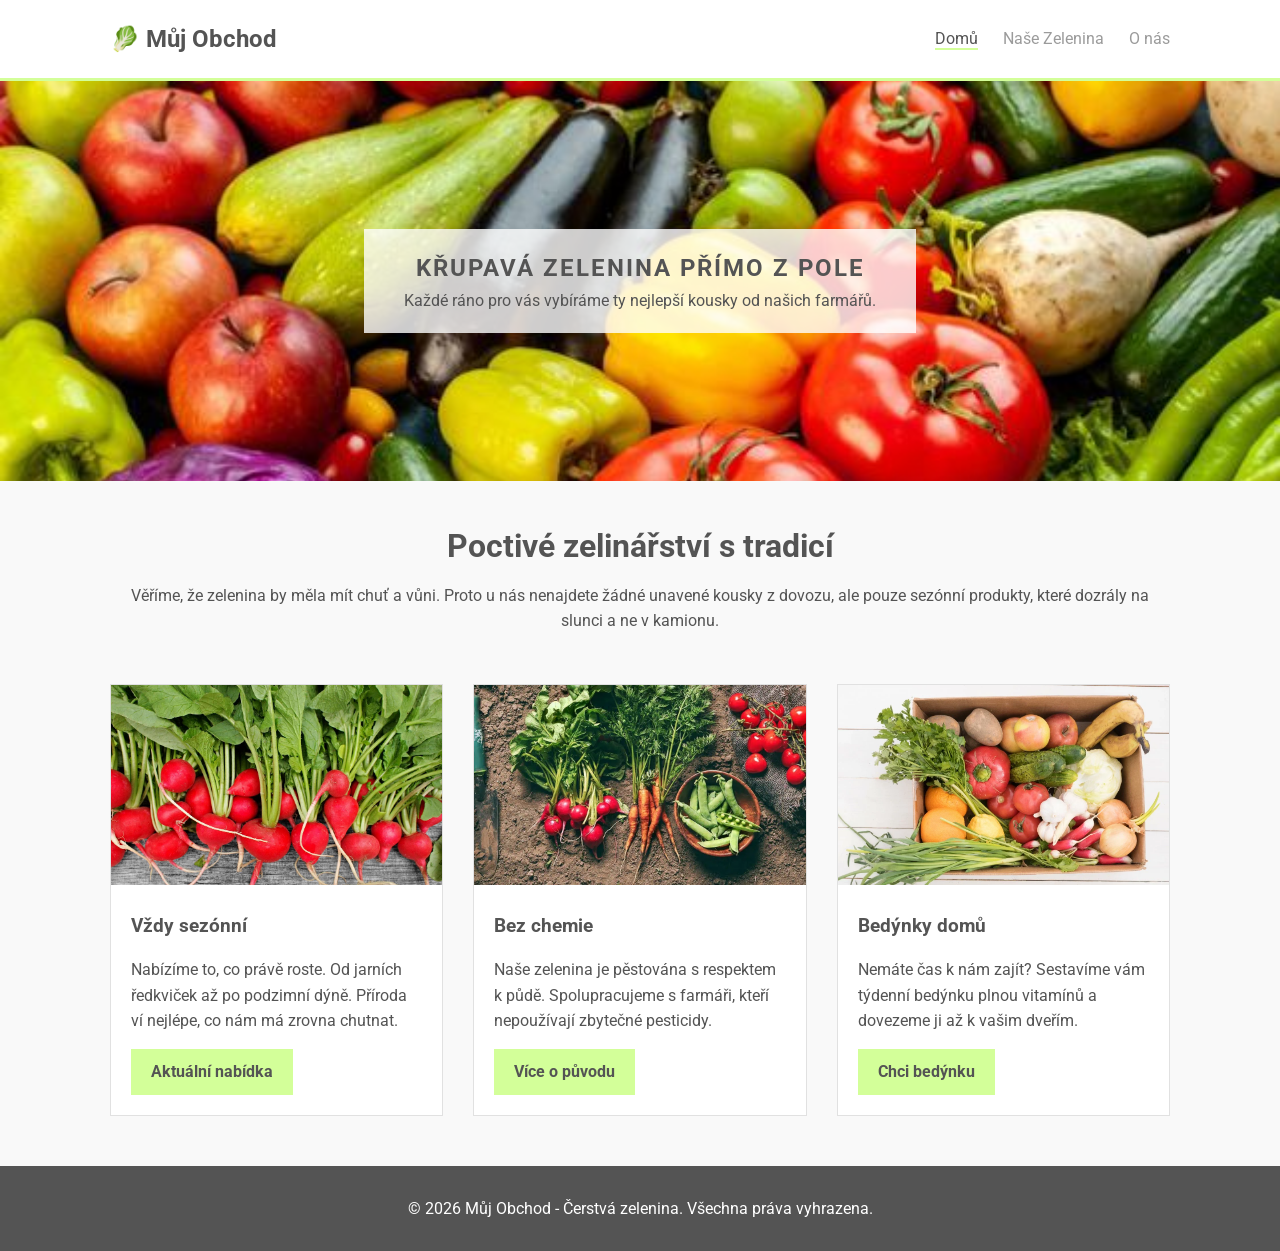
<file: index.html>
<!DOCTYPE html>
<html lang="cs">
<head>
    <meta charset="UTF-8">
    <meta name="viewport" content="width=device-width, initial-scale=1.0">
    <title>Můj Obchod | Čerstvá zelenina</title>
    <link rel="preconnect" href="https://fonts.googleapis.com">
    <link rel="preconnect" href="https://fonts.gstatic.com" crossorigin>
    <link href="https://fonts.googleapis.com/css2?family=Roboto:wght@300;400;700&display=swap" rel="stylesheet">
    <link rel="stylesheet" href="style.css">
</head>
<body>

    <header>
        <nav class="container">
            <div class="logo">🥬 Můj Obchod</div>
            <ul>
                <li><a href="index.html" class="active">Domů</a></li>
                <li><a href="produkty.html">Naše Zelenina</a></li>
                <li><a href="o-obchodu.html">O nás</a></li>
            </ul>
        </nav>
    </header>

    <section class="hero">
        <img src="zelenina-hero.jpg" alt="Čerstvá zelenina z pole">
        <div class="hero-text">
            <h1>Křupavá zelenina přímo z pole</h1>
            <p>Každé ráno pro vás vybíráme ty nejlepší kousky od našich farmářů.</p>
        </div>
    </section>

    <main class="container">
        <section class="intro">
            <h2>Poctivé zelinářství s tradicí</h2>
            <p>Věříme, že zelenina by měla mít chuť a vůni. Proto u nás nenajdete žádné unavené kousky z dovozu, ale pouze sezónní produkty, které dozrály na slunci a ne v kamionu.</p>
        </section>

        <section class="grid">
            <div class="card">
                <img src="sezonni.jpg" alt="Sezónní nabídka">
                <div class="card-content">
                    <h3>Vždy sezónní</h3>
                    <p>Nabízíme to, co právě roste. Od jarních ředkviček až po podzimní dýně. Příroda ví nejlépe, co nám má zrovna chutnat.</p>
                    <a href="produkty.html" class="btn">Aktuální nabídka</a>
                </div>
            </div>

            <div class="card">
                <img src="bio.jpg" alt="BIO kvalita">
                <div class="card-content">
                    <h3>Bez chemie</h3>
                    <p>Naše zelenina je pěstována s respektem k půdě. Spolupracujeme s farmáři, kteří nepoužívají zbytečné pesticidy.</p>
                    <a href="o-obchodu.html" class="btn">Více o původu</a>
                </div>
            </div>

            <div class="card">
                <img src="bedynky.jpg" alt="Zelinářské bedýnky">
                <div class="card-content">
                    <h3>Bedýnky domů</h3>
                    <p>Nemáte čas k nám zajít? Sestavíme vám týdenní bedýnku plnou vitamínů a dovezeme ji až k vašim dveřím.</p>
                    <a href="#" class="btn">Chci bedýnku</a>
                </div>
            </div>
        </section>
    </main>

    <footer>
        <p>&copy; 2026 Můj Obchod - Čerstvá zelenina. Všechna práva vyhrazena.</p>
    </footer>

</body>
</html>
</file>
<file: style.css>
* {
    margin: 0;
    padding: 0;
    box-sizing: border-box;
}

body {
    font-family: 'Roboto', sans-serif;
    line-height: 1.6;
    color: #545454; /* Tmavě šedá */
    background-color: #f9f9f9;
}

.container {
    max-width: 1100px;
    margin: 0 auto;
    padding: 0 20px;
}

/* Navigace */
header {
    background-color: #ffffff;
    border-bottom: 3px solid #d3ff99; /* Světle zelená */
    padding: 20px 0;
}

nav {
    display: flex;
    justify-content: space-between;
    align-items: center;
}

.logo {
    font-weight: 700;
    font-size: 1.5rem;
    color: #545454;
}

nav ul {
    list-style: none;
    display: flex;
}

nav ul li {
    margin-left: 25px;
}

nav ul li a {
    text-decoration: none;
    color: #9b9b9b; /* Šedá */
    font-weight: 400;
    transition: color 0.3s;
}

nav ul li a:hover, 
nav ul li a.active {
    color: #545454;
    border-bottom: 2px solid #d3ff99;
}

/* Hero sekce */
.hero {
    position: relative;
    height: 400px;
    overflow: hidden;
    margin-bottom: 40px;
}

.hero img {
    width: 100%;
    height: 100%;
    object-fit: cover;
}

.hero-text {
    position: absolute;
    top: 50%;
    left: 50%;
    transform: translate(-50%, -50%);
    background: rgba(255, 255, 255, 0.8);
    padding: 20px 40px;
    text-align: center;
}

.hero h1 {
    color: #545454;
    text-transform: uppercase;
    letter-spacing: 2px;
}

/* Obsah a Karty */
.intro {
    text-align: center;
    margin-bottom: 50px;
}

.intro h2 {
    color: #545454;
    font-size: 2rem;
    margin-bottom: 10px;
}

.grid {
    display: grid;
    grid-template-columns: repeat(auto-fit, minmax(300px, 1fr));
    gap: 30px;
    margin-bottom: 50px;
}

.card {
    background: #fff;
    border: 1px solid #e1e1e1;
    overflow: hidden;
    transition: transform 0.3s;
}

.card:hover {
    transform: translateY(-5px);
}

.card img {
    width: 100%;
    height: 200px;
    object-fit: cover;
}

.card-content {
    padding: 20px;
}

.card-content h3 {
    margin-bottom: 15px;
    color: #545454;
}

.btn {
    display: inline-block;
    background-color: #d3ff99;
    color: #545454;
    padding: 10px 20px;
    text-decoration: none;
    font-weight: 700;
    margin-top: 15px;
    transition: background 0.3s;
}

.btn:hover {
    background-color: #b8e67a;
}

/* Footer */
footer {
    background-color: #545454;
    color: #ffffff;
    text-align: center;
    padding: 30px 0;
    margin-top: 40px;
</file>
